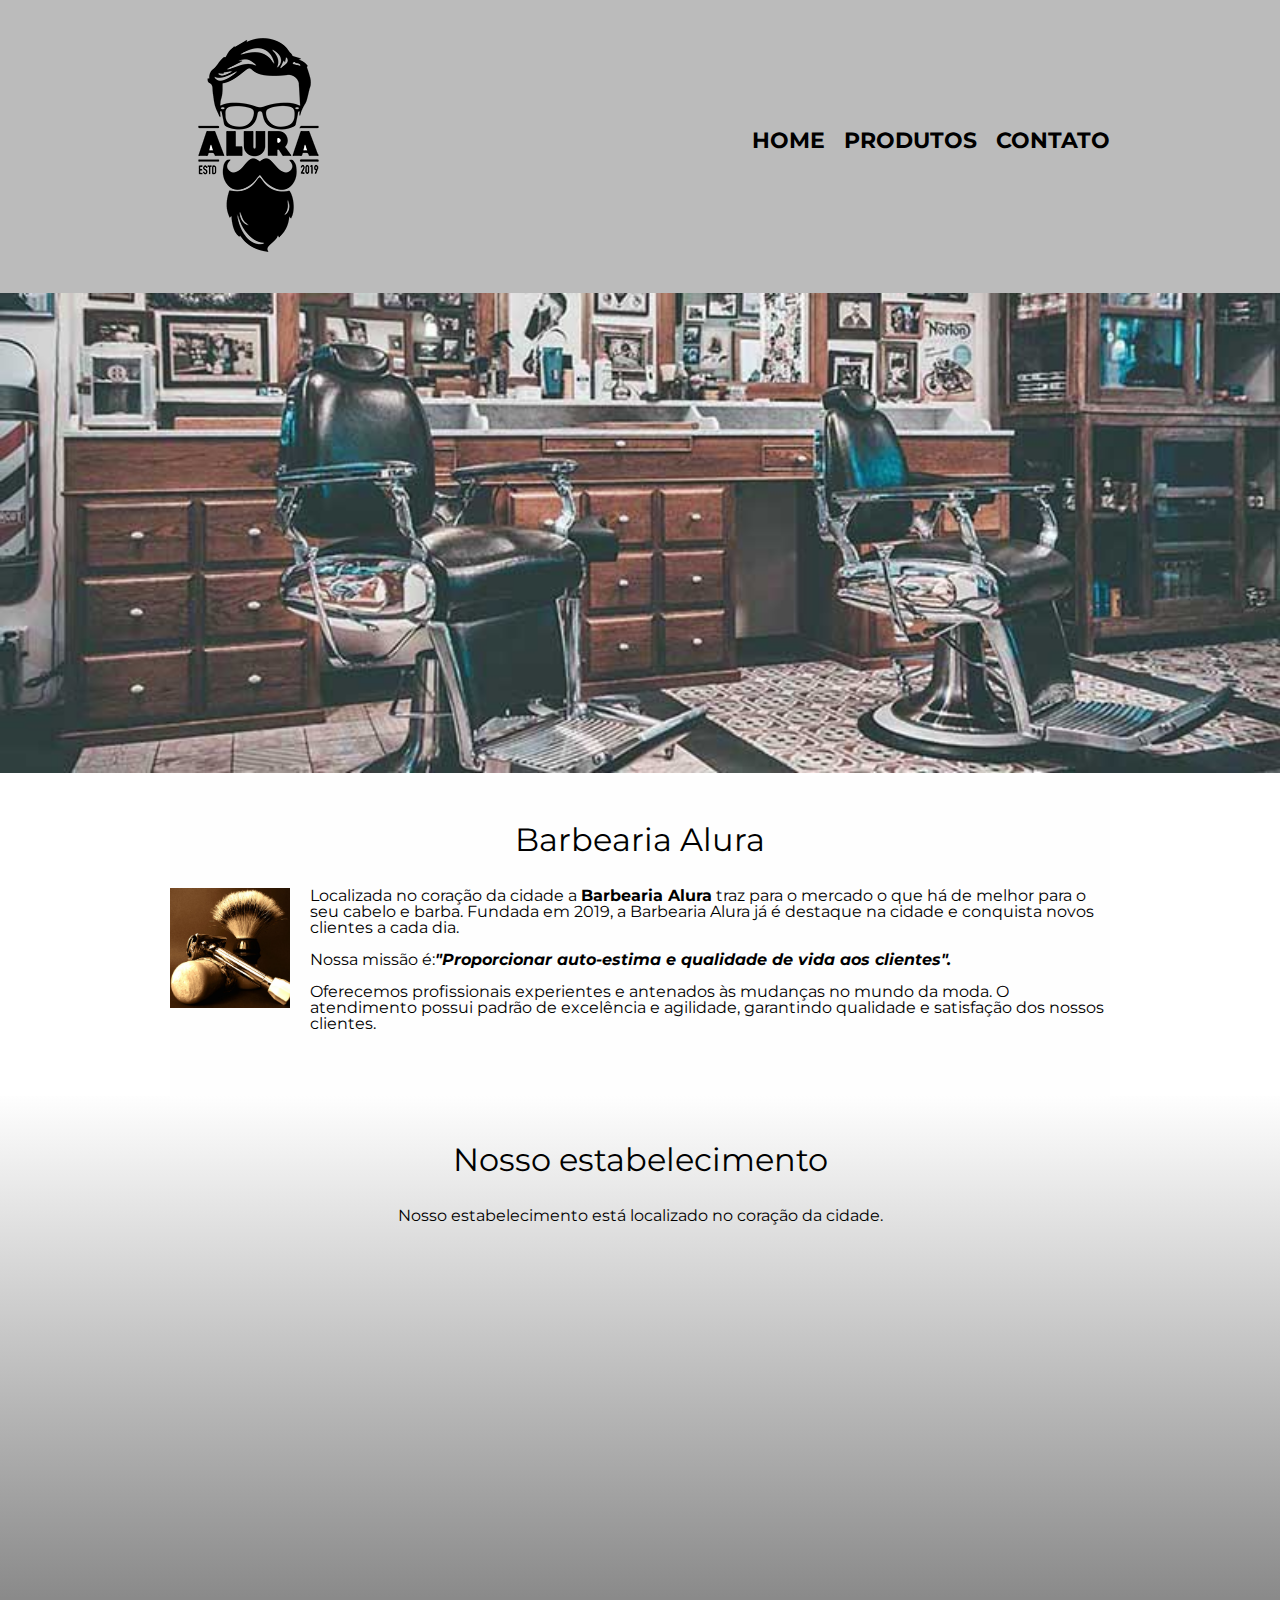
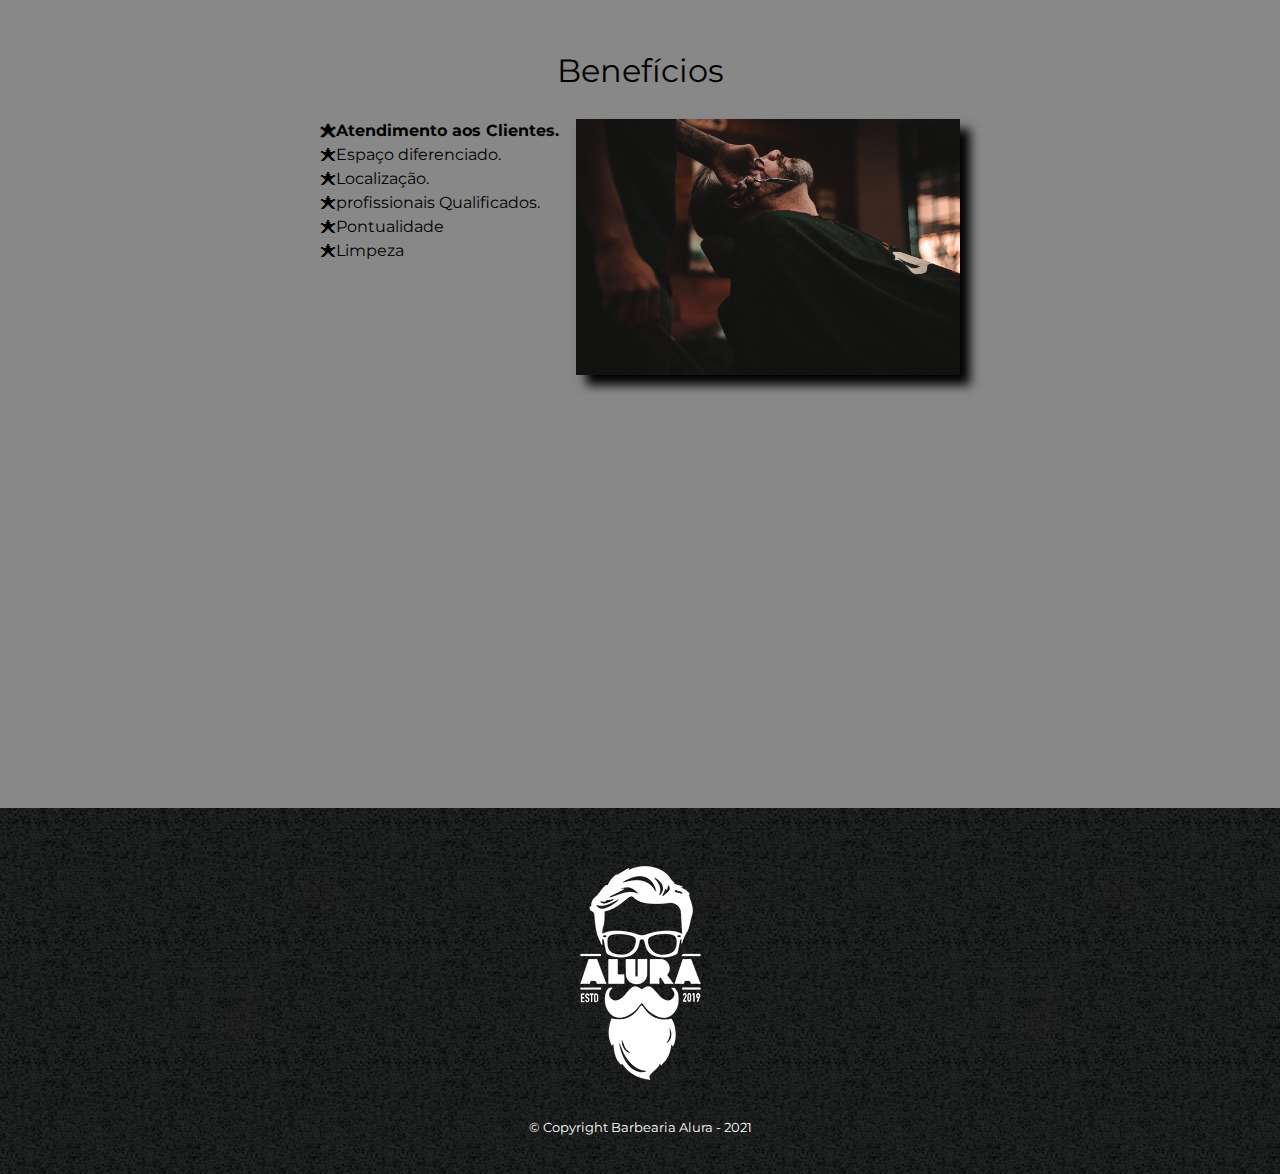
<file: index.html>
<!DOCTYPE html>

<html lang="pt-br">

<head>
    <! Informações que deseja passar para o navegador ->

        <meta charset="UTF-8">
        <meta name="viewport" content="width=device-width">
        
        <!- Trás caracteres que são utilizado em diversos idiomas latinos ->
            <title>Barbearia Alura</title>
            <link rel="stylesheet" href="reset.css">
            <link rel="stylesheet" href="style.css">
            <link rel="preconnect" href="https://fonts.googleapis.com">
            <link rel="preconnect" href="https://fonts.gstatic.com" crossorigin>
            <link href="https://fonts.googleapis.com/css2?family=Montserrat:wght@100&display=swap" rel="stylesheet">

</head>

<body>
    <! Informações que deseja mostrar no navegador ->
        <header>
            <div class="caixa">
                <h1><img src="img/logo.png"></h1>
                <nav>
                    <ul>
                        <li><a href="index.html">Home</a></li>
                        <li><a href="produtos.html">Produtos</a></li>
                        <li><a href="contato.html">Contato</a></li>
                    </ul>
                </nav>
            </div>
        </header>
        <img class="banner" src="img/banner.jpg">

        <main>
            <section class="principal">
                <h2 class="titulo-principal">Barbearia Alura</h2>
                <img class="utensilios" src="img/utensilios.jpg" alt="Utensilios de um barbeiro">

                <p>Localizada no coração da cidade a <strong>Barbearia Alura</strong> traz para o mercado o que há de
                    melhor
                    para o seu cabelo e barba. Fundada em 2019, a Barbearia Alura já é destaque na cidade e conquista
                    novos
                    clientes a cada dia.</p>

                <p id="missao">Nossa missão é:<em><strong>"Proporcionar auto-estima e qualidade de vida aos
                            clientes".</strong></em></p>

                <P>Oferecemos profissionais experientes e antenados às mudanças no mundo da moda. O atendimento possui
                    padrão de excelência e agilidade, garantindo qualidade e satisfação dos nossos clientes.</P>
            </section>

            <section class="mapa">

                <h3 class="titulo-principal">Nosso estabelecimento</h3>
                <p>Nosso estabelecimento está localizado no coração da cidade.</p>
                <div class="mapa-conteudo">
                    <iframe
                        src="https://www.google.com/maps/embed?pb=!1m18!1m12!1m3!1d3656.4484611390435!2d-46.63465338518794!3d-23.588244284669564!2m3!1f0!2f0!3f0!3m2!1i1024!2i768!4f13.1!3m3!1m2!1s0x94ce5a2b2ed7f3a1%3A0xab35da2f5ca62674!2sCaelum%20-%20Escola%20de%20Tecnologia!5e0!3m2!1spt-BR!2sbr!4v1632060299200!5m2!1spt-BR!2sbr"
                        width="100%" height="300" style="border:0;" allowfullscreen="" loading="lazy">
                    </iframe>
                </div>
            </section>

            <section class="beneficios">
                <h3 class="titulo-principal ">Benefícios</h3>

                <div class="conteudo-beneficios">
                    <ul class="lista-beneficios">
                        <li class="itens">Atendimento aos Clientes.</li>
                        <li class="itens">Espaço diferenciado.</li>
                        <li class="itens">Localização.</li>
                        <li class="itens">profissionais Qualificados.</li>
                        <li class="itens">Pontualidade</li>
                        <li class="itens">Limpeza</li>
                    </ul><img src="img/beneficios.jpg" class="imagem-beneficios">
                </div>

                <div class="video">
                    <iframe width="560" height="315" src="https://www.youtube.com/embed/wcVVXUV0YUY"
                        title="YouTube video player" frameborder="0"
                        allow="accelerometer; autoplay; clipboard-write; encrypted-media; gyroscope; picture-in-picture"
                        allowfullscreen>
                    </iframe>
                </div>
            </section>

        </main>
        <footer>
            <img src="img/logo-branco.png">
            <p class="copyrights">
                &copy; Copyright Barbearia Alura - 2021</p>
        </footer>
</body>
</P>

</html>
</file>
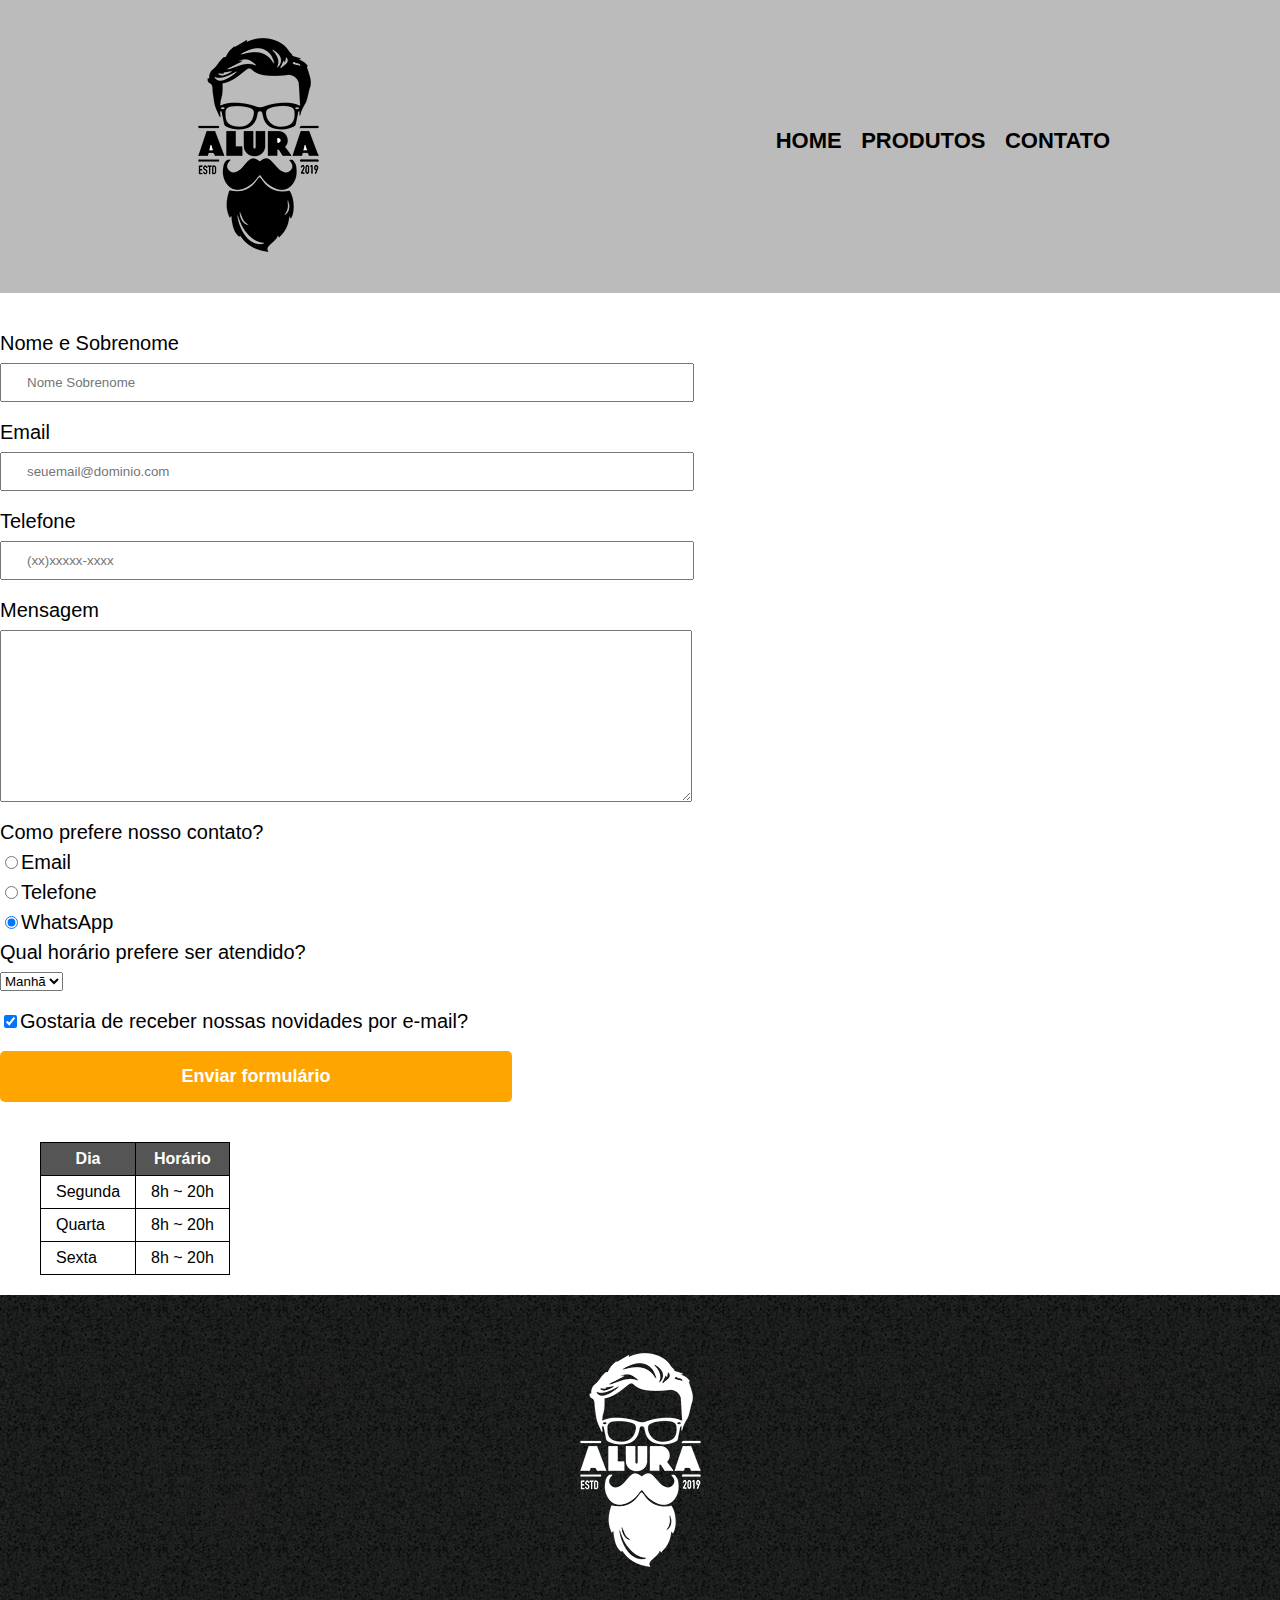
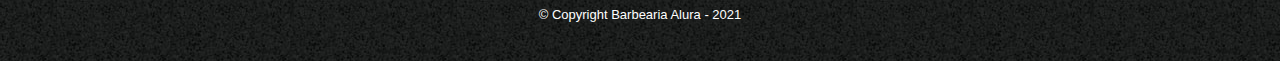
<file: contato.html>
<!DOCTYPE html>
<html>

<head>
    <!- Informações que iá passar para seu navegador>

        <meta charset="UTF-8">
        <title>Contato - Barbearia Alura</title>
        <link rel="stylesheet" href="reset.css">
        <link rel="stylesheet" href="style.css">
        <!- Link com folha de estilho css>

</head>

<body>
    <! - Informações que se deseja exibir na página>

        <header>
            <div class="caixa">
                <h1><img src="img/logo.png" alt="Logo Da Barbearia Alura"></h1>
                <nav>
                    <ul>
                        <li><a href="index.html">Home</a></li>
                        <li><a href="produtos.html">Produtos</a></li>
                        <li><a href="contato.html">Contato</a></li>
                    </ul>
                </nav>
            </div>
        </header>

        <main>
            <form>
                <! - Formulário e input>

                    <label for="nomeSobrenome">Nome e Sobrenome</label>
                    <input type="text" id="nomeSobrenome" class="input-padrao" required placeholder="Nome Sobrenome">

                    <label for="email">Email</label>
                    <input type="email" id="email" class="input-padrao" required placeholder="seuemail@dominio.com">

                    <label for="telefone">Telefone</label>
                    <input type="tel" id="telefone" class="input-padrao" required placeholder="(xx)xxxxx-xxxx">

                    <label for="mensagem">Mensagem</label>
                    <textarea id="mensagem" cols="70" rows="10" class="input-padrao" required></textarea>

                    <fieldset>
                        <legend>Como prefere nosso contato?</legend>

                        <label for="radio-email"><input type="radio" name="contato" value="email"
                                id="radio-email">Email</label>

                        <label for="radio-telefone"><input type="radio" name="contato" value="telefone"
                                id="radio-telefone">Telefone</label>

                        <label for="radio-whasapp"><input type="radio" name="contato" value="whatsapp"
                                id="radio-whasapp" checked>WhatsApp</label>
                    </fieldset>

                    <fieldset>
                        <legend>Qual horário prefere ser atendido?</legend>
                        <select name="" id="">
                            <option value="">Manhã</option>
                            <option value="">Tarde</option>
                            <option value="">Noite</option>
                        </select>
                    </fieldset>

                    <label class="checkbox"><input type="checkbox" checked>Gostaria de receber nossas novidades por
                        e-mail?</input></label>

                    <input type="submit" value="Enviar formulário" class="enviar">
            </form>

            <table>
                <thead>
                    <tr>
                        <th>Dia</th>
                        <th>Horário</th>
                    </tr>
                </thead>
                <tbody>
                    <tr>
                        <td>Segunda</td>
                        <td>8h ~ 20h</td>
                    </tr>
                    <tr>
                        <td>Quarta</td>
                        <td>8h ~ 20h</td>
                    </tr>
                    <tr>
                        <td>Sexta</td>
                        <td>8h ~ 20h</td>
                    </tr>
                </tbody>
            </table>
        </main>

        <footer>
            <img src="img/logo-branco.png" alt="Logo da Barbearia Alura">
            <p class="copyrights">
                &copy; Copyright Barbearia Alura - 2021</p>
        </footer>
</body>

</html>
</file>
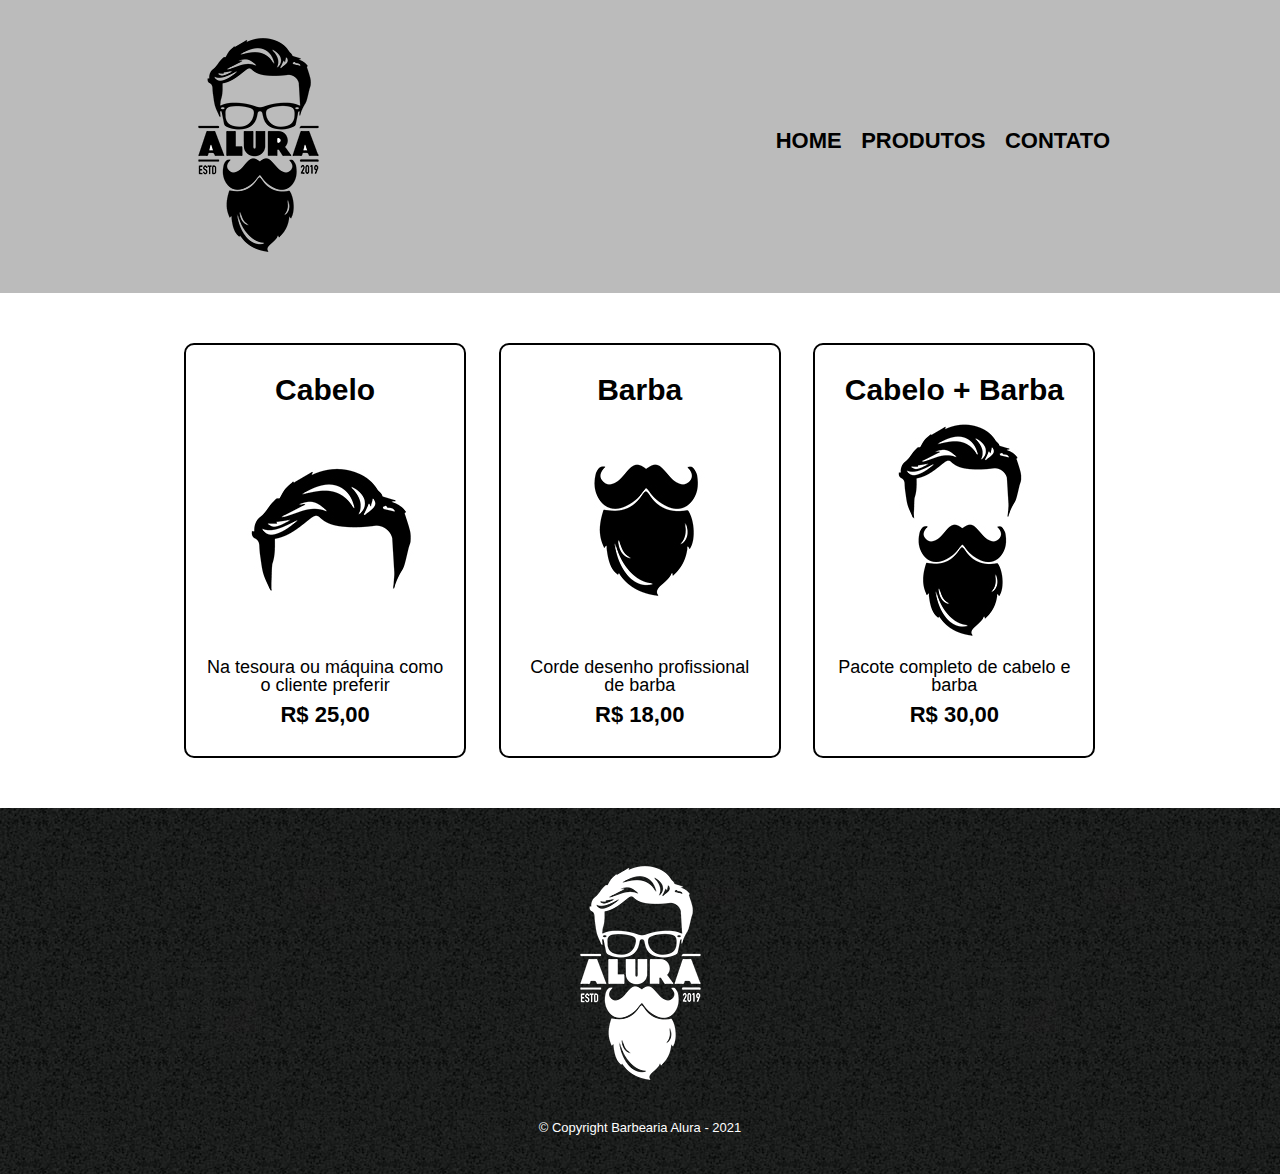
<file: produtos.html>
<!DOCTYPE html>
<html>
    <head><!- Informações que iá passar para seu navegador>

        <meta charset="UTF-8">
        <title>Produtos - Barbearia Alura</title>
        <link rel="stylesheet" href="reset.css">
        <link rel="stylesheet" href="style.css"><!- Link com folha de estilho css>
       
    </head>
    <body><! - Informações que se deseja exibir na página>

        <header>
            <div class="caixa">
                <h1><img src="img/logo.png"></h1>
                <nav>
                    <ul>
                        <li><a href="index.html">Home</a></li>
                        <li><a href="produtos.html">Produtos</a></li>
                        <li><a href="contato.html">Contato</a></li>
                    </ul> 
                </nav>   
            </div>
        </header>

       <main>
           <ul class="produtos">
                <li>
                    <h2>Cabelo</h2>
                    <img src="img/cabelo.jpg">
                    <p class="produto-descricao">Na tesoura ou máquina como o cliente preferir</p>
                    <p class="produto-preco">R$ 25,00</p>
                </li>
                <li>
                    <h2>Barba</h2>
                    <img src="img/barba.jpg">
                    <p class="produto-descricao">Corde desenho profissional de barba</p>
                    <p class="produto-preco">R$ 18,00</p>

                </li>
                <li>
                    <h2>Cabelo + Barba</h2>
                    <img src="img/cabelo+barba.jpg">
                    <p class="produto-descricao">Pacote completo de cabelo e barba</p>
                    <p class="produto-preco">R$ 30,00</p>
                </li>
           </ul>
       </main>

       <footer>
           <img src="img/logo-branco.png">
           <p class="copyrights">	
            &copy; Copyright Barbearia Alura - 2021</p>
       </footer>
    </body>
</html>
</file>
<file: style.css>
body {
    font-family: 'Montserrat', sans-serif;
}

header{

    background: #BBBBBB;
    padding: 20px 0;

}

.caixa{

    position: relative;
    width: 940px;
    margin: 0 auto;
}

nav{

    position: absolute;
    top: 110px;
    right: 0;

}

nav li{

    display: inline;
    margin: 0 0 0 15px;

}

nav a{

    text-transform: uppercase;
    color: #000000;
    font-weight: bold;
    font-size: 22px;
    text-decoration: none;

}

nav a:hover{

    color: #c78c19;
    text-decoration: underline;
}

.produtos{

    width: 940px;
    margin: 0 auto;
    padding: 50px 0;

}

.produtos li{

    display: inline-block;
    text-align: center;
    width: 30%;
    vertical-align: top;
    margin: 0 1.5%;
    padding: 30px 20px;
    box-sizing: border-box;
    border: 2px solid #000000 ;
    border-radius: 10px;

}

.produtos li:hover {
    
    border-color: #c78c19;
}

.produtos li:hover h2{
    font-size: 34px;
}

.produtos li:active {

    border-color: #088c19;
}

.produtos h2{

    font-size: 30px;
    font-weight: bold;

}

.produto-descricao {
    
    font-size: 18px;
}

.produto-preco{

    font-size: 22px;
    font-weight: bold;
    margin-top: 10px;

}

footer {

    text-align: center;
    background: url("img/bg.jpg");
    padding: 40px 0;

}

.copyrights{

    color: #ffffff;
    font-size: 13px;
    margin: 20px 0 0;
    
}

main{

   
}

form{

    margin: 40px 0;

}

form label, form legend {

    display: block;
    font-size: 20px;
    margin: 0 0 10px;
}

.input-padrao {

    display: block;
    margin: 0 0 20px;
    padding: 10px 25px;
    width: 50%;
}

.checkbox{

    margin: 20px 0;

}

.enviar{

    width: 40%;
    padding: 15px 0;
    background-color: orange;
    color: white;
    font-weight: bold;
    font-size: 18px;
    border: none;
    border-radius: 5px;
    transition: 1s all;

}

.enviar:hover{

    background: darkorange;
    transform: scale(1.2);
}

table{
    margin: 20px 40px;
}

thead  {
    background: #555555;
    color: white;
    font-weight: bold;
}

td, th {
    border: 1px solid #000000;
    padding: 8px 15px;
}

/* css da página inicial*/
.banner {

    width: 100%;

}

.titulo-principal {

    text-align: center;
    font-size: 2em;
    margin: 0 0 1em;
    clear: left;
    
    
}

.principal{

    padding: 3em 0;
    background: #fefefe;
    width: 940px;
    margin: 0 auto;

}

.principal p {

   margin: 0 0 1em;
  
}

.principal strong {

    font-weight: bold;
}

.principal em {

    font-style: italic;
    width: 940px;
    margin: 0 auto;
   
}

.utensilios {

    width: 120px;
    float: left;
    margin: 0 20px 20px 0;
}

.mapa {

    padding: 3em 0;
    background: linear-gradient(#fefefe, #888888);
   
}

.mapa-conteudo {

    width: 940px;
    margin: 0 auto;

}

.mapa p {

    margin: 0 0 2em;
    text-align: center;
    
}

.beneficios{
    
    padding: 3em 0;
    background: #888888;
  
  
}

.conteudo-beneficios{

    width: 640px;
    margin: 0 auto;
}

.lista-beneficios {

    width: 40%;
    display: inline-block;
    vertical-align: top;

}

.itens {

    line-height: 1.5;
}

.itens:first-child {
    font-weight: bold;
}

.itens::before{
    content: "🟊";
}


.imagem-beneficios {

    width: 60%;
    opacity: 1;
    transition: 400ms;
    box-shadow: 10px 10px 10px #000000;

}

.imagem-beneficios:hover {
    
    opacity: 0.3;
}


.video {

    width: 560px;
    margin: 2em auto;
}

@media screen and (max-width: 480px) {
    .caixa, .principal, .conteudo-beneficios, .mapa-conteudo, .video{
        width: auto;
    }

    
}
</file>
